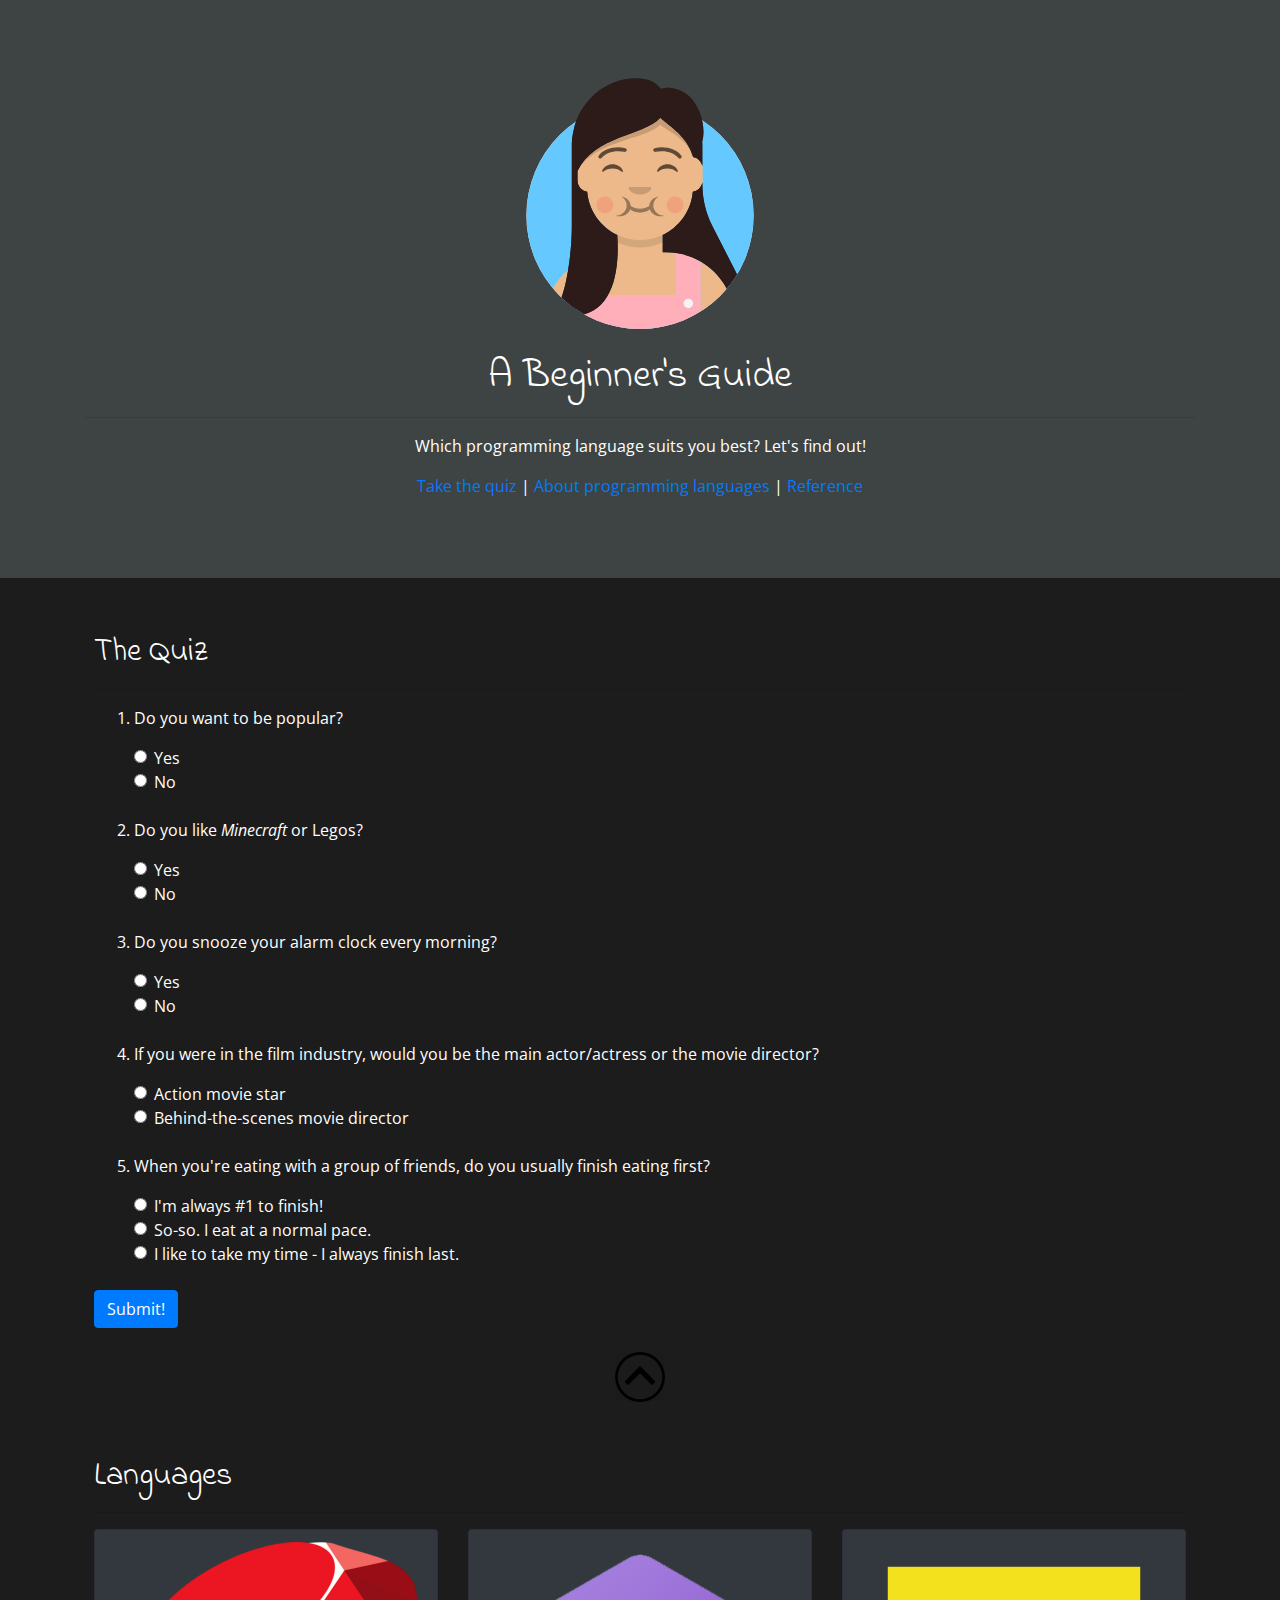
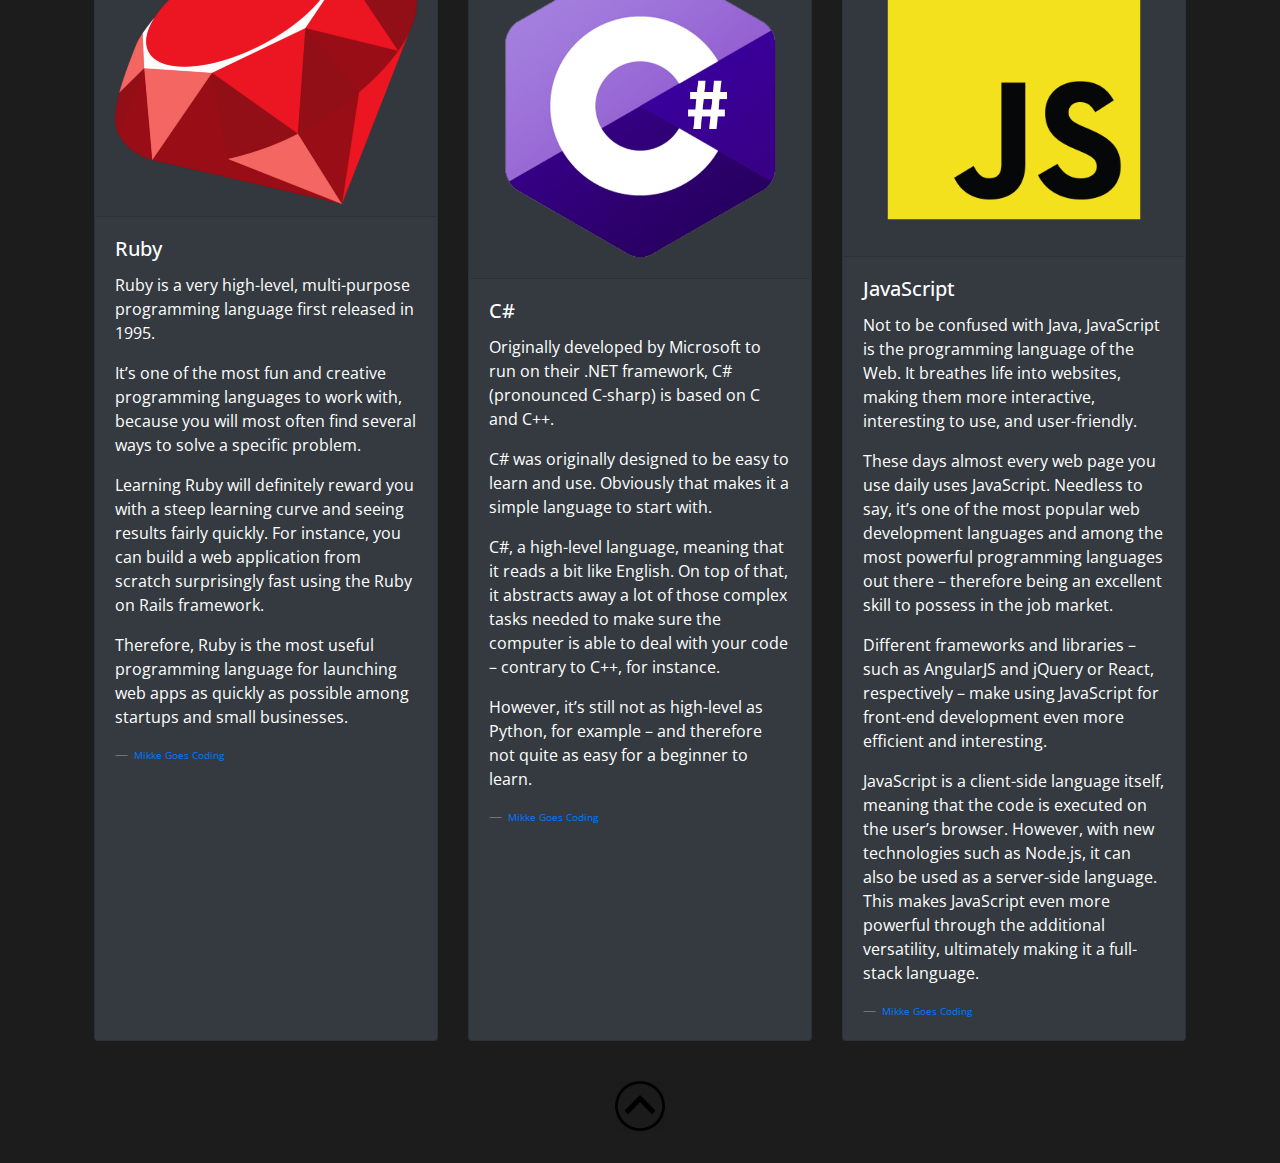
<file: index.html>
<!DOCTYPE html>
<html>
  <head>
    <title>Programming Language Suggester</title>
    <link href="css/bootstrap.css" rel="stylesheet" type="text/css">
    <link href="https://fonts.googleapis.com/css?family=Indie+Flower|Open+Sans&display=swap" rel="stylesheet">
    <link href="css/styles.css" rel="stylesheet" type="text/css">
    <script src="js/jquery-3.4.1.js"></script>
    <script src="js/bootstrap.js"></script>
    <script src="js/scripts.js"></script>
  </head>

  <body>
    <!-- Top Container -->
    <div class="jumbotron jumbotron-fluid text-center" id="top">
      <div class="container">
        <img src="img/avatar.svg" id="avatar" alt="An avatar image" title="*chomp chomp*">
        <br><br>
        <h1>A Beginner's Guide</h1>
        <hr>
        <p>Which programming language suits you best? Let's find out!</p>
        <p><a href="#quiz">Take the quiz</a> 
          | <a href="#languages">About programming languages</a> 
          | <a href="https://mikkegoes.com/14-programming-languages-explained/" target="_blank">Reference</a></p>
      </div>
    </div>

    <!-- Quiz Section -->
    <div class="container p-4">
      <h2 id="quiz">The Quiz</h2>
      <hr>
      <form id="questionsList">
        <ol>
          <li><p>Do you want to be popular?</p>
            <div class="form-check">
              <input class="form-check-input" type="radio" name="question1radios" id="question1radio1" value=10>
              <label class="form-check-label" for="question1radio1">
                Yes
              </label>
            </div>
            <div class="form-check">
              <input class="form-check-input" type="radio" name="question1radios" id="question1radio2" value=0>
              <label class="form-check-label" for="question1radio2">
                No
              </label>
            </div>
          </li>
          <li><p>Do you like <em>Minecraft</em> or Legos?</p>
            <div class="form-check">
              <input class="form-check-input" type="radio" name="question2radios" id="question2radio1" value=5>
              <label class="form-check-label" for="question2radio1">
                Yes
              </label>
            </div>
            <div class="form-check">
              <input class="form-check-input" type="radio" name="question2radios" id="question2radio2" value=0>
              <label class="form-check-label" for="question2radio2">
                No
              </label>
            </div>
          </li>
          <li><p>Do you snooze your alarm clock every morning?</p>
            <div class="form-check">
              <input class="form-check-input" type="radio" name="question3radios" id="question3radio1" value=10>
              <label class="form-check-label" for="question3radio1">
                Yes
              </label>
            </div>
            <div class="form-check">
              <input class="form-check-input" type="radio" name="question3radios" id="question3radio2" value=0>
              <label class="form-check-label" for="question3radio2">
                No
              </label>
            </div>
          </li>
          <li><p>If you were in the film industry, would you be the main actor/actress or the movie director?</p>
            <div class="form-check">
              <input class="form-check-input" type="radio" name="question4radios" id="question4radio1" value=10>
              <label class="form-check-label" for="question4radio1">
                Action movie star
              </label>
            </div>
            <div class="form-check">
              <input class="form-check-input" type="radio" name="question4radios" id="question4radio2" value=0>
              <label class="form-check-label" for="question4radio2">
                Behind-the-scenes movie director
              </label>
            </div>
          </li>
          <li><p>When you're eating with a group of friends, do you usually finish eating first?</p>
            <div class="form-check">
              <input class="form-check-input" type="radio" name="question5radios" id="question5radio1" value=5>
              <label class="form-check-label" for="question5radio1">
                I'm always #1 to finish!
              </label>
            </div>
            <div class="form-check">
              <input class="form-check-input" type="radio" name="question5radios" id="question5radio2" value=0>
              <label class="form-check-label" for="question5radio2">
                So-so. I eat at a normal pace.
              </label>
            </div>
            <div class="form-check">
              <input class="form-check-input" type="radio" name="question5radios" id="question5radio3" value=10>
              <label class="form-check-label" for="question5radio3">
                I like to take my time - I always finish last.
              </label>
            </div>
          </li>
        </ol>
        <button type="button submit" class="btn btn-primary" id="submitQuiz" data-toggle="modal" data-target="#resultModal">
          Submit!
        </button>
      </form>
    </div>

    <!-- Back to Top Button -->
    <div class="container text-center">
      <a href="#top"><img src="img/arrowTop.png" class="backToTop" alt="Back To Top Button" title="Back to Top"></a>
    </div>
    
    <!-- Result Modal -->
    <div class="modal fade" id="resultModal" tabindex="-1" role="dialog" aria-labelledby="resultModalPopUp" aria-hidden="true">
      <div class="modal-dialog modal-dialog-centered" role="document">
        <div class="modal-content">
          <div class="modal-header">
            <h5 class="modal-title" id="exampleModalLongTitle"><span id="failSafe">Your first language should be <span id="quizResult"></span>!</span></h5>
            <button type="button" class="close" data-dismiss="modal" aria-label="Close">
              <span aria-hidden="true">&times;</span>
            </button>
          </div>
          <div class="modal-body">
            <div id="resultRuby">
              <p>Your answers indicate that you are interested in quick progress. Ruby is the most useful programming language to see results quickly.</p>
              <p>Pair it with the Rails framework and you can build a web app faster than you expected.</p>
              <p>Above all, Ruby is popular among small tech companies. So, if that’s the segment you want to work in at some point, Ruby could be a safe choice as your first programming language.</p>              
              <p>To be sure about the demand in the job market, just do some research online and find out which programming languages your potential future employers use.</p>              
            </div>
            <div id="resultCsharp">
              <p>Your answers show that you like to take your time building things from scratch. C# would be the perfect choice for you.</p>
              <p>A popular application for C# is game development. If you want to work in the gaming industry, C# is an excellent choice. It’s the recommended language for building games on the Unity game engine, for example.</p>
            </div>
            <div id="resultJS">
              <p>You want to be fast, efficient, and show off your full learning experience. You have to learn JavaScript!</p>
              <p>Combine JavaScript with HTML and CSS and you’ve got a complete portfolio of skills to get your first front-end developer job!</p>
              <p>JavaScript is one of the “hottest” and best programming languages for web development at the moment. You will have no problem finding jobs once you master JavaScript. Its popularity just seems to be increasing with new front-end frameworks appearing out of thin air on a regular basis.</p>
            </div>
            <div id="resultInvalid">
              <p>Invalid entry. Please complete and/or retry the quiz!</p>
            </div>
          </div>
          <div class="modal-footer">
            <button type="button" class="btn btn-secondary" data-dismiss="modal">Close</button>
          </div>
        </div>
      </div>
    </div>

    <!-- Languages Section -->
    <div class="container p-4">
      <h2 id="languages">Languages</h2>
      <hr>
      <div class="card-deck">
        <div class="card text-white bg-dark mb-3">
          <div class="card-header text-center">
            <img class="card-img-top" src="img/ruby.png" alt="Image of ruby programming language">
          </div>
          <div class="card-body">
            <h5 class="card-title">Ruby</h5>
            <p class="card-text">Ruby is a very high-level, multi-purpose programming language first released in 1995.</p>
            <p>It’s one of the most fun and creative programming languages to work with, because you will most often find several ways to solve a specific problem.</p>
            <p>Learning Ruby will definitely reward you with a steep learning curve and seeing results fairly quickly. For instance, you can build a web application from scratch surprisingly fast using the Ruby on Rails framework.</p>
            <p>Therefore, Ruby is the most useful programming language for launching web apps as quickly as possible among startups and small businesses.</p>
            <footer class="blockquote-footer">
              <small class="text-muted"><a href="https://mikkegoes.com/14-programming-languages-explained/" target="_blank">
                Mikke Goes Coding
              </a></small>
            </footer>
          </div>
        </div>
        <div class="card text-white bg-dark mb-3">
          <div class="card-header text-center">
            <img class="card-img-top" src="img/cSharp.png" alt="Image of C# programming language">
          </div>
          <div class="card-body">
            <h5 class="card-title">C#</h5>
            <p class="card-text">Originally developed by Microsoft to run on their .NET framework, C# (pronounced C-sharp) is based on C and C++.</p>
            <p>C# was originally designed to be easy to learn and use. Obviously that makes it a simple language to start with.</p>
            <p>C#, a high-level language, meaning that it reads a bit like English. On top of that, it abstracts away a lot of those complex tasks needed to make sure the computer is able to deal with your code – contrary to C++, for instance.</p>
            <p>However, it’s still not as high-level as Python, for example – and therefore not quite as easy for a beginner to learn.</p>
            <footer class="blockquote-footer">
              <small class="text-muted"><a href="https://mikkegoes.com/14-programming-languages-explained/" target="_blank">
                Mikke Goes Coding
              </a></small>
            </footer>
          </div>
        </div>
        <div class="card text-white bg-dark mb-3">
          <div class="card-header text-center">
            <img class="card-img-top" src="img/js.png" alt="Card image cap">
          </div>
          <div class="card-body">
            <h5 class="card-title">JavaScript</h5>
            <p class="card-text">Not to be confused with Java, JavaScript is the programming language of the Web. It breathes life into websites, making them more interactive, interesting to use, and user-friendly.</p>
            <p>These days almost every web page you use daily uses JavaScript. Needless to say, it’s one of the most popular web development languages and among the most powerful programming languages out there – therefore being an excellent skill to possess in the job market.</p>
            <p>Different frameworks and libraries – such as AngularJS and jQuery or React, respectively – make using JavaScript for front-end development even more efficient and interesting.</p>
            <p>JavaScript is a client-side language itself, meaning that the code is executed on the user’s browser. However, with new technologies such as Node.js, it can also be used as a server-side language. This makes JavaScript even more powerful through the additional versatility, ultimately making it a full-stack language.</p>
            <footer class="blockquote-footer">
              <small class="text-muted"><a href="https://mikkegoes.com/14-programming-languages-explained/" target="_blank">
                Mikke Goes Coding
              </a></small>
            </footer>
          </div>
        </div>
      </div>
    </div>

    <!-- Back to Top Button -->
    <div class="container text-center">
      <a href="#top"><img src="img/arrowTop.png" class="backToTop" alt="Back To Top Button" title="Back to Top"></a>
    </div>

  </body>
</html>
</file>
<file: css/styles.css>
html {
  scroll-behavior: smooth;
}

body {
  font-family: 'Open Sans', sans-serif;
  background-color: rgb(29, 28, 28);
  color: white;
}

#top {
  background-color: rgb(62, 68, 68);
  color: white;
}

h1,
h2 {
  font-family: 'Indie Flower', cursive;
}

#resultModal {
  color: black;
}

a:hover {
  color: white;
}

li {
  margin-bottom: 1.5rem;
}

#avatar {
  max-width: 250px;
}

img {
  max-width: 100%;
}

.backToTop {
  max-width: 50px;
  margin-bottom: 2rem;
}

#resultJS,
#resultCsharp,
#resultRuby,
#resultInvalid {
  display: none;
}
</file>
